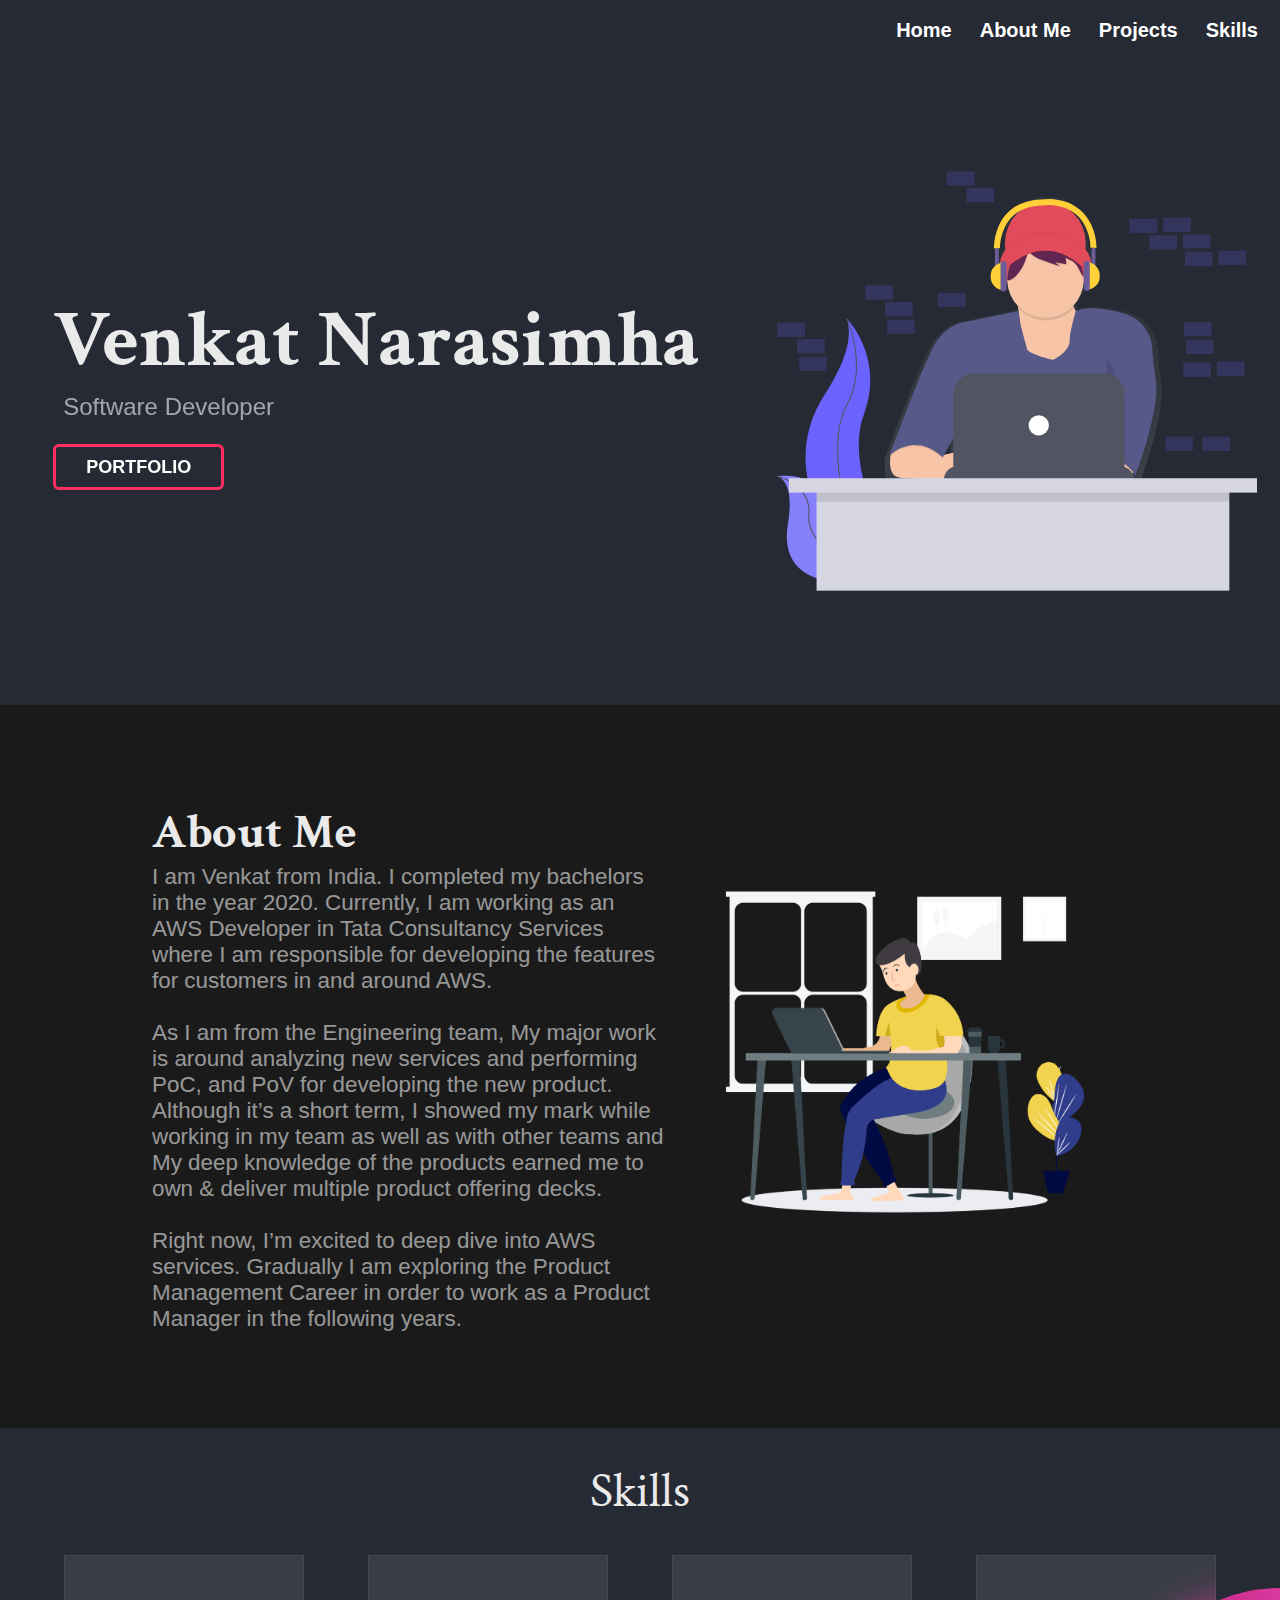
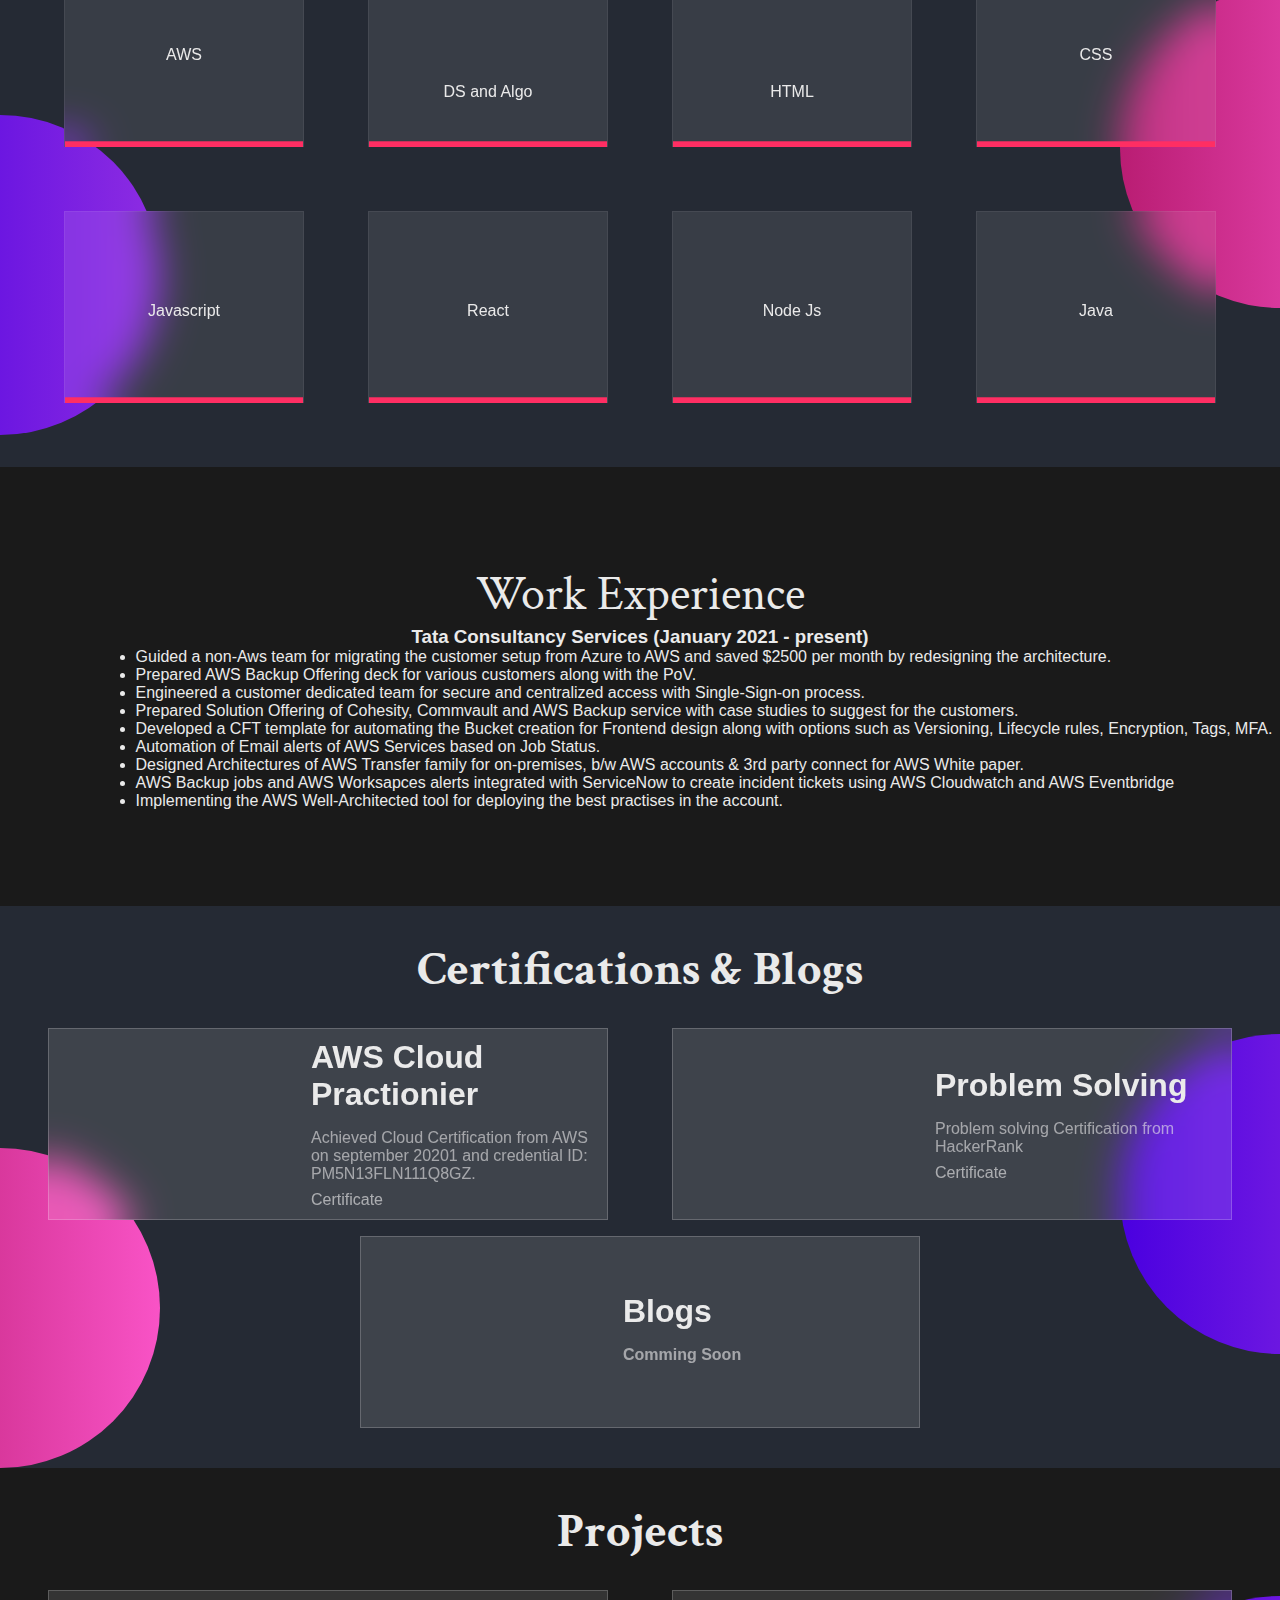
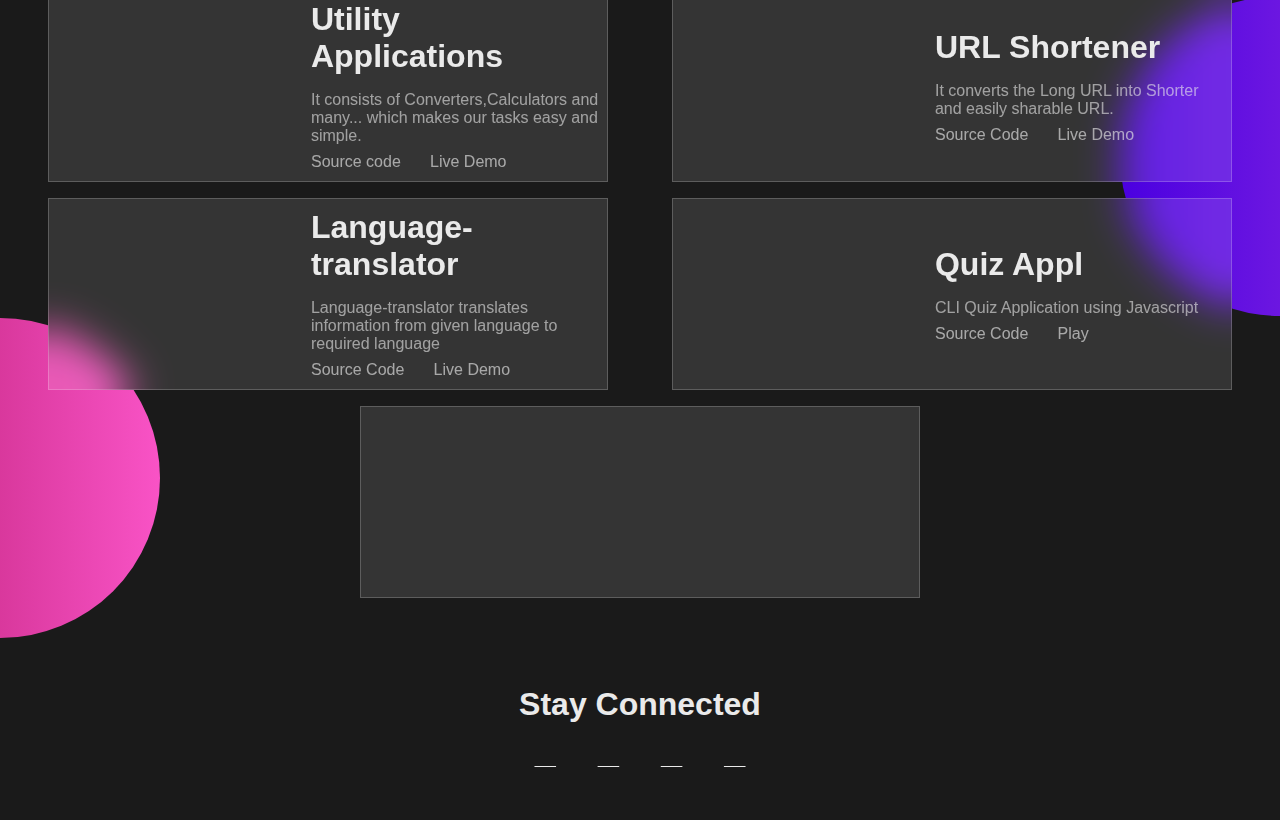
<file: index.html>
<!DOCTYPE html>
<html lang="en">
<head>
    <meta charset="UTF-8">
    <meta name="viewport" content="width=device-width, initial-scale=1.0">
    <title>Venkat Narasimha</title>
    <link rel="styleSheet" href="style.css">
    <link rel="icon" href="k.jpg">
    <link rel="stylesheet" href="https://cdnjs.cloudflare.com/ajax/libs/font-awesome/4.7.0/css/font-awesome.min.css">
  <link
    rel="stylesheet"
    href="https://use.fontawesome.com/releases/v5.15.3/css/all.css"
    integrity="sha384-SZXxX4whJ79/gErwcOYf+zWLeJdY/qpuqC4cAa9rOGUstPomtqpuNWT9wdPEn2fk"
    crossorigin="anonymous"
  />
  
</head>
<body>
    <header class="header"> 
        <section class="header-section">
            <nav class="navigation">
                <span><a class="active" href="#main">Home</a></span>
                <span><a class="active" href="#About">About Me</a></span>
                <span><a class="active" href="#Projects">Projects</a></span>
                <span><a class="active" href="#Skills">Skills</a></span>
                <!-- <span><a class="active" href="box.html">box</a></span> -->
            </nav>
        </section>
    </header>
    <body>
        <section id="main" class="center main">
          <div class="user_info">
            <h1 class="user_name">Venkat Narasimha</h1>
            <p>Software Developer</p>
            <a href="#About" type="button" class="button">Portfolio</a>
          </div>
          <div class="user_img">
            <img src = "undraw.svg" alt="My Happy"/>
        </div>
        </section>
    
        <!-- about -->
        <section class="about center" id="About">
        <div class="center">
          <h1 class="about_heading">About Me</h1>
          <p>
            I am Venkat from India. I completed my bachelors in the year 2020. Currently, I am working as an AWS Developer in Tata Consultancy Services where I am responsible for developing the features for customers in and around AWS.
            <br><br>
            As I am from the Engineering team, My major work is around analyzing new services and performing PoC, and PoV for developing the new product. Although it’s a short term, I showed my mark while working in my team as well as with other teams and My deep knowledge of the products earned me to own & deliver multiple product offering decks.
            <br><br>
            Right now, I’m excited to deep dive into AWS services. Gradually I am exploring the Product Management Career in order to work as a Product Manager in the following years.
          </p>
        </div>
            <img src="img.png" alt="">
        </section>
        
        <!-- Skills-->
        <section class="skills center" id="Skills">
          <p class="skill_head">Skills</p>
          <div class="skill_box center">
            <div class="box">
              <i class="fab fa-aws fa-4x"></i>
              <p>AWS</p>
            </div>
            <div class="box">
              <i class="fas fa-code fa-4x"></i>
              <p>DS and Algo</p>
            </div>
            <div class="box">
              <i class="fab fa-html5 fa-4x"></i>
              <p>HTML</p>
            </div>
            <div class="box">
              <i class="fab fa-css3-alt fa-4x"></i>
              <p>CSS</p>
            </div>
            <div class="box">
              <i class="fab fa-js-square fa-4x"></i>
              <p>Javascript</p>
            </div>
            <div class="box">
              <i class="fab fa-react fa-4x"></i>
              <p>React</p>
            </div>
            <div class="box">
              <i class="fab fa-node-js fa-4x"></i>
              <p>Node Js</p>
            </div>
            <div class="box">
              <i class="fab fa-java fa-4x"></i>
              <p>Java</p>
            </div>
          </div>
        </section>
    <!--Work Experience-->
    <section class="work center" id="work">
      <p class="work_head">Work Experience</p>
      <div class="work_box center">
        <h3>Tata Consultancy Services (January 2021 - present)</h3>
        <ul class="ul">
          <li>Guided a non-Aws team for migrating the customer setup from Azure to AWS and saved $2500 per month by redesigning the architecture.</li>
          <li>Prepared AWS Backup Offering deck for various customers along with the PoV.</li>
          <li>Engineered a customer dedicated team for secure and centralized access with Single-Sign-on process.</li>
          <li>Prepared Solution Offering of Cohesity, Commvault and AWS Backup service with case studies to suggest for the customers.</li>
          <li>Developed a CFT template for automating the Bucket creation for Frontend design along with options such as Versioning, Lifecycle rules, Encryption, Tags, MFA.</li>
          <li>Automation of Email alerts of AWS Services based on Job Status.</li>
          <li>Designed Architectures of AWS Transfer family for on-premises, b/w AWS accounts & 3rd party connect for AWS White paper.</li>
          <li>AWS Backup jobs and AWS Worksapces alerts integrated with ServiceNow to create incident tickets using AWS Cloudwatch and AWS Eventbridge</li>
          <li>Implementing the AWS Well-Architected tool for deploying the best practises in the account.</li>
        </ul>
      </div>
    </section>
    <!-- Certifications & blogs -->
    <section class="blogs center" id="Projects">
      <h1 class="project_heading">Certifications & Blogs</h1>
      <div class="container center">
        <div class="main_box center">
          <div class="icon center">
            <i class="fab fa-aws "></i>
          </div>
          <div class="box">
            <h1>AWS Cloud Practionier</h1>
            <p>
              Achieved Cloud Certification from AWS on september 20201 and credential ID: PM5N13FLN111Q8GZ.
            </p>
            <div class="links">
                <a
                href="https://aw.certmetrics.com/amazon/public/verification.aspx"
                target="_blank_"
                >Certificate<i class="fas fa-arrow-right"></i
              ></a>
            </div>
          </div>
        </div>
        <div class="main_box center">
          <div class="icon center">
            <i class="fab fa-hackerrank"></i>
          </div>
          <div class="box">
            <h1>Problem Solving</h1>
            <p>
              Problem solving Certification from HackerRank
            </p>
            <div class="links">
              <a
                href="https://www.hackerrank.com/certificates/9b71199e4da2"
                target="_blank_"
                >Certificate<i class="fas fa-arrow-right"></i
              ></a>
              
            </div>
          </div>
        </div>
      
        <div class="main_box center">
          <div class="icon center">
            <i class="fas fa-store"></i>
          </div>
          <div class="box">
            <h1>Blogs</h1>
            <p>
              <b>Comming Soon</b>
            </p>
            <div class="links">
              
              
            </div>
          </div>
        </div>
        
    </section>
    <!-- Projects -->
        <section class="projects center" id="Projects">
          <h1 class="project_heading">Projects</h1>
          <div class="container center">
            <div class="main_box center">
              <div class="icon center">
                <i class="fas fa-tools"></i>
              </div>
              <div class="box">
                <h1>Utility Applications</h1>
                <p>
                  It consists of Converters,Calculators and many... which makes our tasks easy and simple.
                </p>
                <div class="links">
                  <a
                    href="https://github.com/venkatnarasimha/central-utilty-Application-website"
                    target="_blank_"
                    >Source code<i class="fas fa-arrow-right"></i></a>
                    <a
                    href="https://utility-applications.netlify.app/"
                    target="_blank_"
                    >Live Demo<i class="fas fa-arrow-right"></i
                  ></a>
                </div>
              </div>
            </div>
            <div class="main_box center">
              <div class="icon center">
                <i class="fas fa-link"></i>
              </div>
              <div class="box">
                <h1>URL Shortener</h1>
                <p>
                  It converts the Long URL into Shorter and easily sharable URL.
                </p>
                <div class="links">
                  <a
                    href="https://github.com/venkatnarasimha/url-shortner"
                    target="_blank_"
                    >Source Code<i class="fas fa-arrow-right"></i
                  ></a>
                  <a
                    href="https://shortl-y.herokuapp.com/"
                    target="_blank_"
                    >Live Demo<i class="fas fa-arrow-right"></i
                  ></a>
                </div>
              </div>
            </div>
            <div class="main_box center">
              <div class="icon center">
                <i class="fas fa-language"></i>
              </div>
              <div class="box">
                <h1>Language-translator</h1>
                <p>
                  Language-translator translates information from given language to required language
                </p>
                <div class="links">
                  <a
                    href="https://github.com/venkatnarasimha/language-translator"
                    target="_blank_"
                    >Source Code<i class="fas fa-arrow-right"></i
                  ></a>
                  <a
                  href="https://lang-translator.netlify.app/language-translator.html"
                  target="_blank_"
                  >Live Demo<i class="fas fa-arrow-right"></i
                ></a>
                </div>
              </div>
            </div>
            <div class="main_box center">
              <div class="icon center">
                <i class="fab fa-acquisitions-incorporated"></i>
              </div>
              <div class="box">
                <h1>Quiz Appl</h1>
                <p>CLI Quiz Application using Javascript</p>
                <div class="links">
                  <a
                    href="https://github.com/venkatnarasimha/Quiz-Application"
                    target="_blank_"
                    >Source Code<i class="fas fa-arrow-right"></i
                  ></a>
                  <a
                    href="https://repl.it/@venkatnarasimha/Quiz-Application?lite=1&outputonly=1"
                    target="_blank_"
                    >Play<i class="fas fa-arrow-right"></i
                  ></a>
                </div>
              </div>
            </div>
            <div class="main_box center">
              <div class="icon center">
                <i class="fas fa-store"></i>
              </div>
            </div>
          </div>
        </section>
    
        <!-- footer -->
        <footer class="center">
          <h1>Stay Connected</h1>
          <div class="social_media_icons">
            <a href="https://www.facebook.com/venkat.narasimha.3194/" target="_blank_"
              ><i class="fab fa-facebook-f"></i
            ></a>
            <a href="https://github.com/venkatnarasimha" target="_blank_"
              ><i class="fab fa-github"></i
            ></a>
            <a
              href="mailto:venkatkommineni9@gmail.com"
              target="_blank_"
              ><i class="fas fa-envelope"></i
            ></a>
            <a
              href="https://www.linkedin.com/in/venkatnarasimha/"
              target="_blank_"
              ><i class="fab fa-linkedin"></i
            ></a>
          </div>
        </footer>
    
      </body>
    </html>
</file>
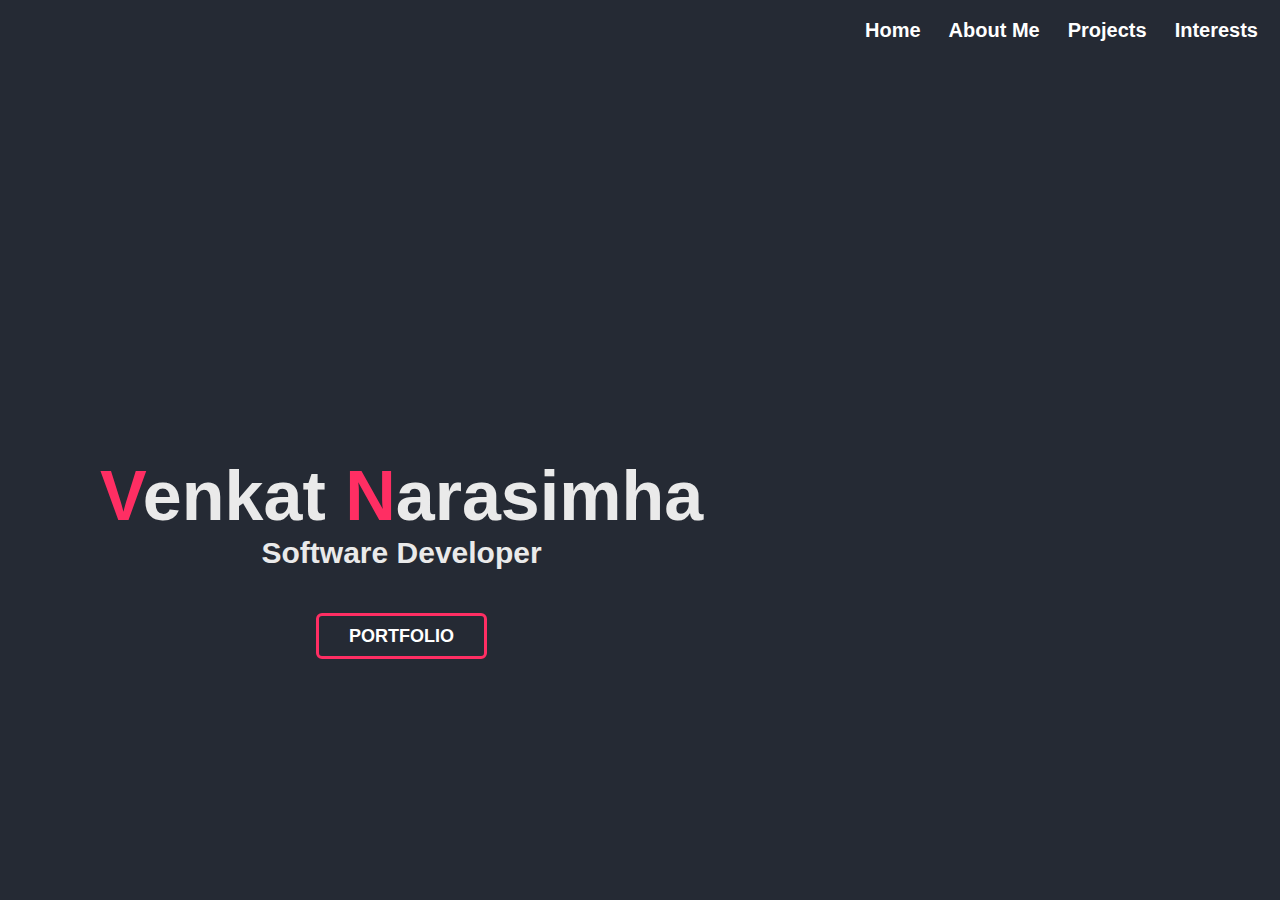
<file: basics.html>
<!DOCTYPE html>
<html lang="en">
<head>
    <meta charset="UTF-8">
    <meta name="viewport" content="width=device-width, initial-scale=1.0">
    <title>Portfolio</title>
    <link rel="styleSheet" href="style.css">
</head>
<body>
    <header class="header"> 
        <section class="header-section">
            <nav class="navigation">
                <span><a class="active" href="basics.html">Home</a></span>
                <span><a class="active" href="aboutme.html">About Me</a></span>
                <span><a class="active" href="project.html">Projects</a></span>
                <span><a class="active" href="skills.html">Interests</a></span>
                <!-- <span><a class="active" href="box.html">box</a></span> -->
            </nav>
            <div class="header-heading">
                <h1><span>V</span>enkat <span>N</span>arasimha</h1>
                <h3>Software Developer</h3>
                <br>
              <a href="aboutme.html" type="button" class="button">Portfolio</a>
            </div>
            
        </section>
    </header>
   <!-- <footer>
       <p>find me on:</p>
        <a href="https://www.linkedin.com/in/venkatnarasimha/" target="_blank" class="icons">
            <img src="https://img.icons8.com/material-rounded/24/000000/linkedin--v2.png"/></a>
    
        <a href="https://www.facebook.com/venkat.narasimha.3194/" target="_blank" class="icons">
            <img src="https://img.icons8.com/material-sharp/24/000000/facebook-circled--v2.png"/></a>
        
        <a href="https://github.com/venkatnarasimha" target="_blank" class="icons">
            <img src="https://img.icons8.com/plumpy/24/000000/github.png"/></a>
        
        <span><a href="#" class="scrollicon">
            <img src="https://img.icons8.com/metro/26/000000/home.png"/></a>
        </span>
   </footer> -->
    
  
</body>
</html>
</file>
<file: style.css>
@import url('https://fonts.googleapis.com/css2?family=Crimson+Text:wght@600&family=Work+Sans&display=swap');
* {
  margin: 0;
  padding: 0;
  box-sizing: border-box;
  font-family: var(--secondary-font);
  color: var(--color);
  scroll-behavior: smooth;
}
:root {
  --bg: #252a34;
  --bg-dark: #1d1d1d;
  --color: #eaeaea;
  --light-color: #eaeaeaa4;
  --primary-color: #08d9d6;
  --secondary-color: #ff2e63;
  --font: 'Crimson Text', serif;
  --secondary-font: 'Segoe UI', Tahoma, Geneva, Verdana, sans-serif;
}
body {
    background: var(--bg);
    color: var(--color);
}

.navigation{
  overflow: hidden;
  padding: 10px;
	background-color: transparent;
	font-size: 20px;
  font-family: var(--font);
	text-align: right;
  position:relative;
	line-height: 40px;
}
.navigation a{
	margin:auto;
	color: white;
	font-weight: bold;
	text-decoration: none;
	padding: 12px;

}
.navigation a:hover {
	background-color: var(--secondary-color);
	border-radius: 5px;

}
.navigation a:active {
	
	color: white;
	border-radius: 5px;

}
.navigation home {
	text-align: left;
	color: blue
}
/* .header{
    background-position: top center;
    background-size: cover;
    position: relative;
    height: 100%;
} */
.center {
    display: flex;
    justify-content: center;
    align-items: center;
}

.button{
    transition: all 0.4s;
    background-color: transparent;
    padding: 10px 30px;
    color: white;
    text-decoration: dashed;
    font-weight: bold;
    font-size: large;
    text-decoration: none;
    text-transform: uppercase;
    border-style: solid;
    border-radius: 6px;
    border-color: var(--secondary-color);
}
.button:hover{
    background-color: var(--secondary-color);
}
.header-heading{
    font-size: 35px;
    font-family: 'Segoe UI', Tahoma, Geneva, Verdana, sans-serif;
    font-weight: bold;
    text-align: center;
    color: white;
    display: block;
    width: auto;
    position: absolute;
    bottom:250px;
    left: 100px;
}
header h3{
    font-size: 30px;
}
span{
    color: var(--secondary-color);
}

.main {
    width: 100%;
    /* height: 50em; */
      padding: 5em 0;
    backdrop-filter: blur(1px);
    backdrop-filter: contrast(250px);
    position: relative;
    justify-content: space-around;
    flex-wrap: wrap-reverse;
}

.main .user_info {
    margin: 0 30px;
}

.main .user_info .user_name {
    font-family: var(--font);
    font-size: 5em;
}

.main p {
    font-family: var(--secondary-font);
    font-size: 1.5em;
    color: var(--light-color);
    margin-bottom: 1.5em;
    padding-left: 10px;
}

.main .user_img img {
    width: 30em;
    height: 30em;
   
    
}


/* ---------- about section ---------- */
.about {
    width: 100%;
    background: #1a1a1a;
    padding: 6em 0;
}
.about div{
    width: 40%;
    flex-direction: column;
    align-items: flex-start;
}
.about img{
    width: 25em;
    margin: 2em;
}
.about_heading {
    font-size: 3em;
    font-family: var(--font);
}
.about p {
    font-size: 1.4em;
    color: var(--color);
    opacity: 0.6;
}
/* ---------- Work Experiencce ------- */
.work {
  width: 100%;
  /* height: 50em; */
  /* margin: 2em 0; */
  position: relative;
  flex-direction: column;
  overflow-x: hidden;
  background: #1a1a1a;
  padding: 6em 0;
}
.work_box {
  flex-wrap: wrap;
}
.work_box .box {
  margin: 2em 2em;
  width: 15em;
  height: 12em;
  background: var(--bg-dark);
  background: rgba(255, 255, 255, 0.089);
  backdrop-filter: blur(20px);
  border: 1px solid rgba(255, 255, 255, 0.068);
  border-bottom: none;
  display: flex;
  justify-content: center;
  align-items: center;
  flex-direction: column;
  cursor: pointer;
  position: relative;
  z-index: 1;
}
.work_box .box::before {
  content: "";
  position: absolute;
  background: var(--secondary-color);
  left: 0;
  bottom: 0;
  width: 100%;
  height: 100%;
  z-index: -1;
  transform-origin: bottom;
  transform: scaleY(0.03);
  transition: all 0.3s;
}
.work_box .box:hover::before {
  transform: scaleY(1);
}
.work_box .box i {
  margin-bottom: 0.1em;
}
.work_head {
  font-size: 3em;
  font-family: var(--font);
}
.ul {
 padding-left: 10%;
}
/* ---------- skills section ---------- */
  .skills {
    width: 100%;
    /* height: 50em; */
    margin: 2em 0;
    position: relative;
    flex-direction: column;
    overflow-x: hidden;
}
.skills::before,
.skills::after {
    content: "";
    position: absolute;
    width: 20em;
    height: 20em;
    background: linear-gradient(
      to right,
      #4a00e0,
      #8e2de2
    ); 
    border-radius: 50%;
}
.skills::before {
    left: -10em;
    bottom: 0;
}
.skills::after {
    right: -10em;
    top: 8em; 
    background: linear-gradient(
      to right,
      #b91d73,
      #f953c6
    ); 
}

.skill_box {
    flex-wrap: wrap;
}
.skill_box .box {
    margin: 2em 2em;
    width: 15em;
    height: 12em;
    background: var(--bg-dark);
    background: rgba(255, 255, 255, 0.089);
    backdrop-filter: blur(20px);
    border: 1px solid rgba(255, 255, 255, 0.068);
    border-bottom: none;
    display: flex;
    justify-content: center;
    align-items: center;
    flex-direction: column;
    cursor: pointer;
    position: relative;
    z-index: 1;
}
.skill_box .box::before {
    content: "";
    position: absolute;
    background: var(--secondary-color);
    left: 0;
    bottom: 0;
    width: 100%;
    height: 100%;
    z-index: -1;
    transform-origin: bottom;
    transform: scaleY(0.03);
    transition: all 0.3s;
}
.skill_box .box:hover::before {
    transform: scaleY(1);
}
.skill_box .box i {
    margin-bottom: 0.1em;
}
.skill_head {
    font-size: 3em;
    font-family: var(--font);
}
/* ---------- Certification & Blogs ---------- */
.blogs {
  width: 100%;
  padding: 2em 0;
  position: relative;
  flex-direction: column;
  background: #252a34;
  overflow-x: hidden;
}
.blogs::before,
.blogs::after {
    content: "";
    position: absolute;
    width: 20em;
    height: 20em;
    background: linear-gradient(
      to right,
      #b91d73,
      #f953c6
    ); 
    border-radius: 50%;
}
.blogs::before {
    left: -10em;
    bottom: 0;
}
.blogs::after {
    right: -10em;
    top: 8em;
    background: linear-gradient(
      to right,
      #4a00e0,
      #8e2de2
    ); 
}
.blogs .project_heading {
    margin-bottom: 0.4em;
    font-size: 3em;
    font-family: var(--font);
}
.blogs .container {
    width: 100%;
    flex-wrap: wrap;
    z-index: 1;
}
.blogs .container .main_box {
    width: 35em;
    height: 12em;
    margin: 0.5em 2em;
    justify-content: space-evenly;
    background: rgba(255, 255, 255, 0.116);
    backdrop-filter: blur(20px);
    border: 1px solid rgba(255, 255, 255, 0.199);
}
.blogs .container .main_box .icon {
    width: 2em;
    height: 150px;
    margin-left: 0.1em;
    font-size: 8em;
}
.blogs .container .main_box .box {
    width: 20em;
    margin-left: 0.8em;
    padding-right: 0.5em;
}
.blogs .container .main_box .box :is(h1, p) {
    margin-bottom: 0.5em;
}
.blogs .container .main_box .box p{
    opacity: 0.6;
}
.blogs .container .main_box .box .links a {
    color: var(--light-color);
    text-decoration: none;
    margin-right: 0.4em;
    transition: all 0.4s;
}
.blogs .container .main_box .box .links a i {
    margin-left: 0.4em;
    transition: all 0.4s;
}
.blogs .container .main_box .box .links a:hover {
    color: var(--secondary-color);
}
.blogs .container .main_box .box .links a:hover i {
    transform: translateX(0.2em);
    color: var(--secondary-color);
}
  /* ---------- projects ---------- */
.projects {
    width: 100%;
    padding: 2em 0;
    position: relative;
    flex-direction: column;
    background: #1a1a1a;
    overflow-x: hidden;
}
.projects::before,
.projects::after {
    content: "";
    position: absolute;
    width: 20em;
    height: 20em;
    background: linear-gradient(
      to right,
      #b91d73,
      #f953c6
    ); 
    border-radius: 50%;
}
.projects::before {
    left: -10em;
    bottom: 0;
}
.projects::after {
    right: -10em;
    top: 8em;
    background: linear-gradient(
      to right,
      #4a00e0,
      #8e2de2
    ); 
}
.projects .project_heading {
    margin-bottom: 0.4em;
    font-size: 3em;
    font-family: var(--font);
}
.projects .container {
    width: 100%;
    flex-wrap: wrap;
    z-index: 1;
}
.projects .container .main_box {
    width: 35em;
    height: 12em;
    margin: 0.5em 2em;
    justify-content: space-evenly;
    background: rgba(255, 255, 255, 0.116);
    backdrop-filter: blur(20px);
    border: 1px solid rgba(255, 255, 255, 0.199);
}
.projects .container .main_box .icon {
    width: 2em;
    height: 150px;
    margin-left: 0.1em;
    font-size: 8em;
}
.projects .container .main_box .box {
    width: 20em;
    margin-left: 0.8em;
    padding-right: 0.5em;
}
.projects .container .main_box .box :is(h1, p) {
    margin-bottom: 0.5em;
}
.projects .container .main_box .box p{
    opacity: 0.6;
}
.projects .container .main_box .box .links a {
    color: var(--light-color);
    text-decoration: none;
    margin-right: 0.4em;
    transition: all 0.4s;
}
.projects .container .main_box .box .links a i {
    margin-left: 0.4em;
    transition: all 0.4s;
}
.projects .container .main_box .box .links a:hover {
    color: var(--secondary-color);
}
.projects .container .main_box .box .links a:hover i {
    transform: translateX(0.2em);
    color: var(--secondary-color);
}

  
  /* ---------- footer ---------- */
footer{
      width: 100%;
      padding: 3em 0;
      flex-direction: column;
      background: #1a1a1a;
}
footer .social_media_icons{
      margin-top: 1em;
}
footer .social_media_icons a{
      margin: 0 .8em;
      border-radius: 50px;
}
footer .social_media_icons a i{
      font-size: 1.8em;
      padding: 0.2em;
      transition: color 0.4s;
}
footer .social_media_icons a:hover i
{
      font-size: 1.8em;
      padding: 0.2em;
      color: rgba(54, 54, 54, 0.966);
}

/* ---------- Media Query ---------- */
@media (max-width: 1120px) {
    #main .user_img img {
      width: 25em;
      height: 25em;
    }
    .skills {
      height: 100%;
      padding: 5em 0;
    }
    .about {
      flex-direction: column;
    }
    .about div{
      width: 70%;
    }
}
@media (max-width: 900px) {
    .skills {
      height: 100%;
      padding: 5em 0;
    }
    .skill_box .box {
      margin: 2em .6em;
      width: 12em;
      height: 8em;
    }
    .skill_head {
      font-size: 5em;
      font-family: var(--font);
    }
    .about_heading {
      font-size: 5em;
      font-family: var(--font);
    }
    .projects .project_heading {
      margin-bottom: 0.4em;
      font-size: 5em;
      font-family: var(--font);
    }
}
@media (max-width: 700px) {
   .navigation {
     text-align: left;
     padding: 5px;
	   background-color: transparent;
	   font-size: 15px;
   }
    body {
      font-size: 13px;
    }
    .skill_box .box{
      margin: 2em 0.5em;
      width: 12em;
      height: 8em;
    }
}
@media (max-width: 450px) {
    #main .user_img img{
      width: 20em;
      height: 20em;
    }
    .projects .container .main_box .icon{
      height: 100%;
      padding: 0.2em;
    }
    .projects .container .main_box {
      flex-direction: column;
      width: 100%;
      height: 100%;
      padding: 2em 0.2em;
    }
}
  
@media (max-width: 350px) {
    body{
      font-size: 8px;
    }
}

/* ---------- Media Query ---------- */
@media (max-width: 1120px) {
    #main .user_img img {
      width: 25em;
      height: 25em;
    }
    .skills {
      height: 100%;
      padding: 5em 0;
    }
    .about {
      flex-direction: column;
    }
    .about div{
      width: 70%;
    }
  }
</file>
